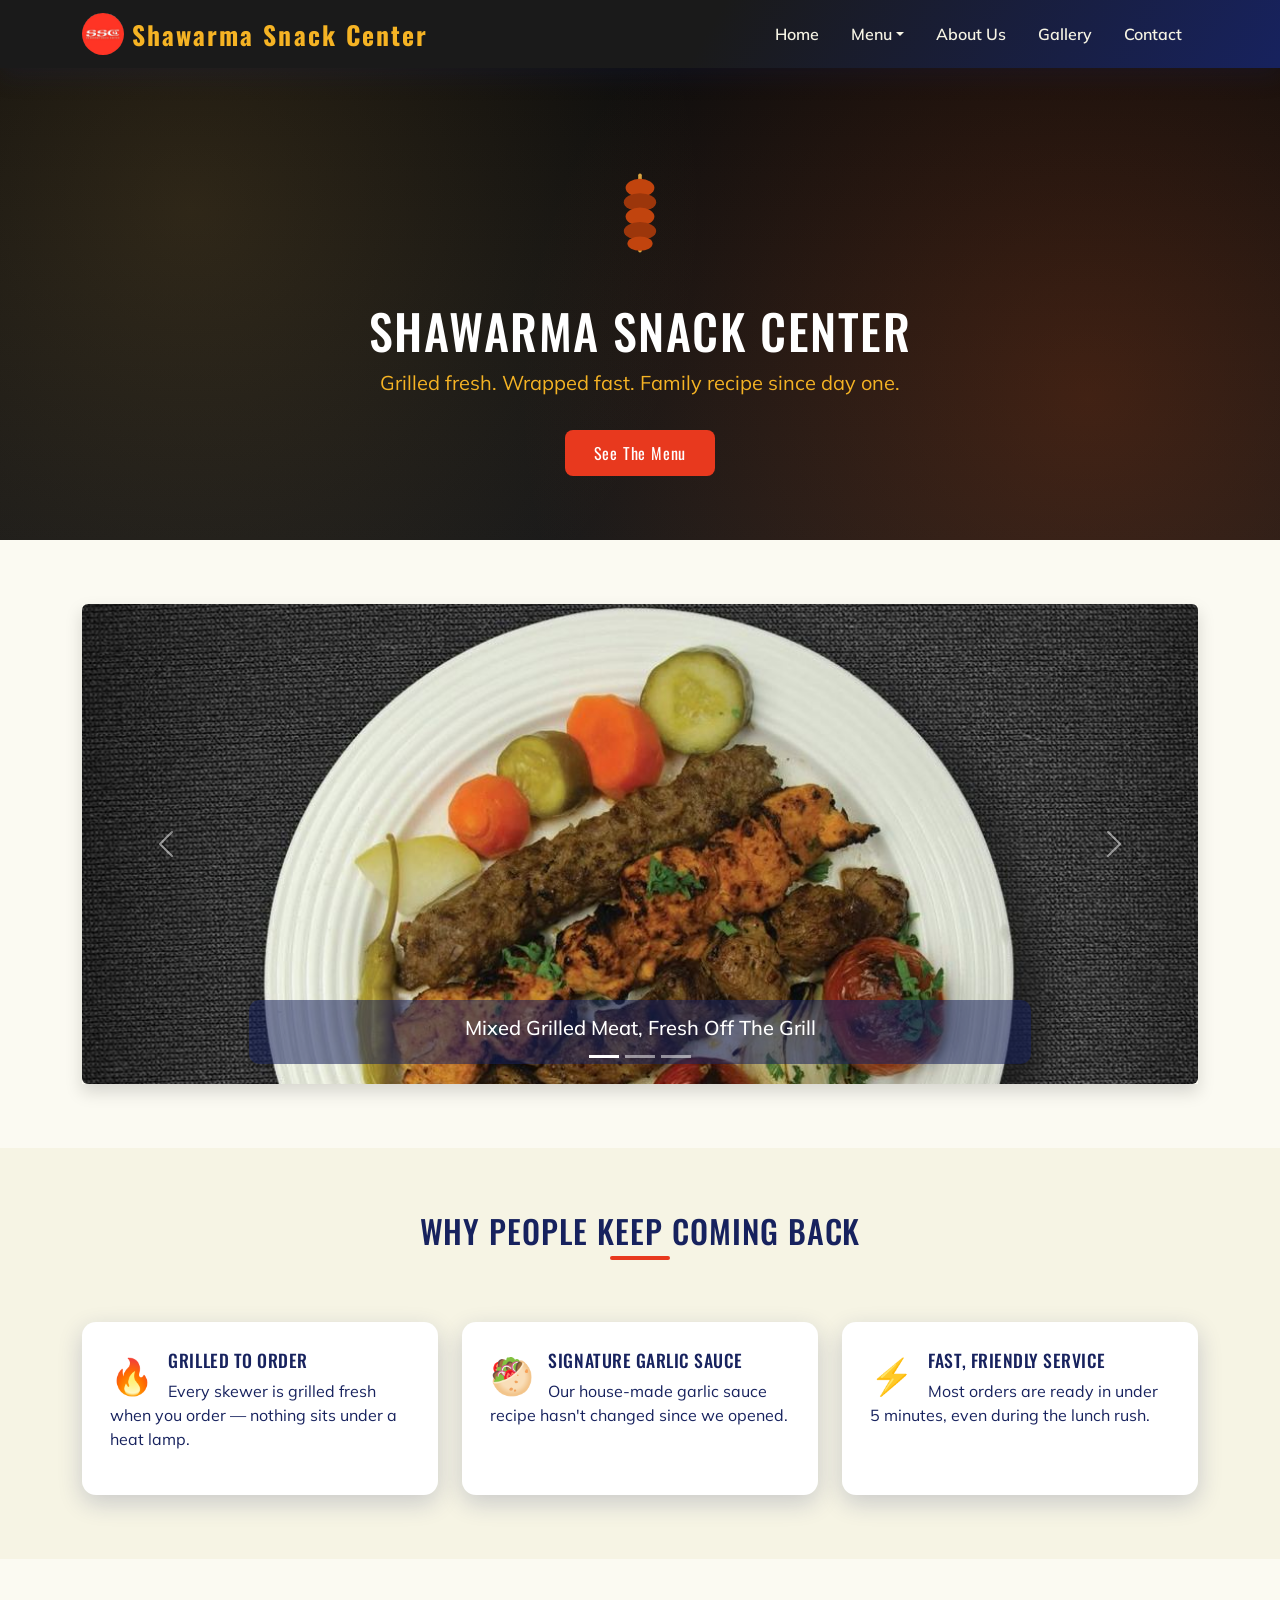
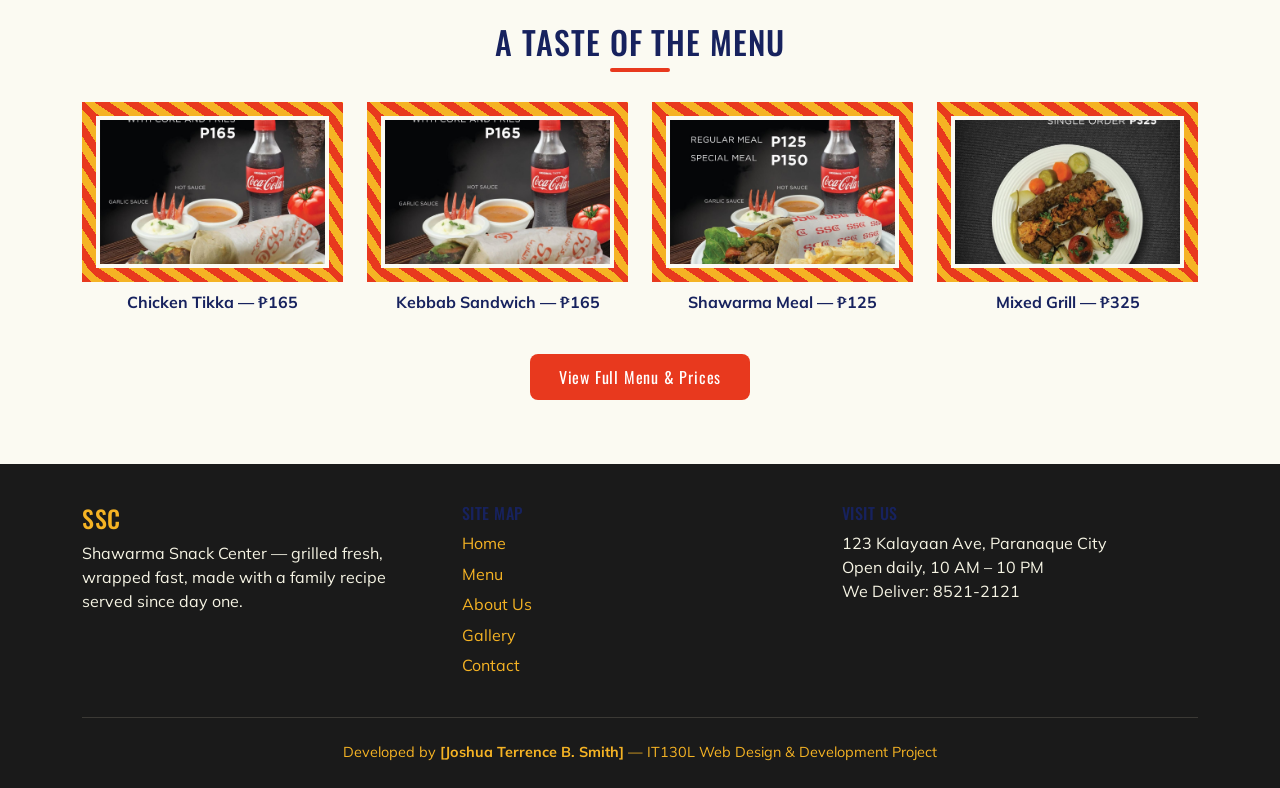
<file: index.html>
<!DOCTYPE html>
<html lang="en">
<head>
<meta charset="UTF-8">
<meta name="viewport" content="width=device-width, initial-scale=1.0">
<title>Home | Shawarma Snack Center</title>
<link rel="preconnect" href="https://fonts.googleapis.com">
<link href="https://fonts.googleapis.com/css2?family=Oswald:wght@500;700&family=Mulish:wght@400;600;800&family=Caveat:wght@600;700&display=swap" rel="stylesheet">
<link rel="stylesheet" href="https://cdn.jsdelivr.net/npm/bootstrap@5.3.3/dist/css/bootstrap.min.css">
<link rel="stylesheet" href="css/style.css">
</head>
<body>

<nav class="navbar navbar-expand-lg ssc-navbar sticky-top">
  <div class="container">
    <a class="navbar-brand d-flex align-items-center gap-2" href="index.html"><img src="images/logo-circle.png" alt="SSC logo" height="42" style="border-radius:50%;">Shawarma Snack Center</a>
    <button class="navbar-toggler" type="button" data-bs-toggle="collapse" data-bs-target="#sscNav">
      <span class="navbar-toggler-icon"></span>
    </button>
    <div class="collapse navbar-collapse" id="sscNav">
      <ul class="navbar-nav ms-auto">
        <li class="nav-item"><a class="nav-link active" href="index.html">Home</a></li>
        <li class="nav-item dropdown">
          <a class="nav-link dropdown-toggle " href="menu.html" id="menuDrop" role="button" data-bs-toggle="dropdown">Menu</a>
          <ul class="dropdown-menu dropdown-menu-end" aria-labelledby="menuDrop">
            <li><a class="dropdown-item" href="menu.html#rice-meals">Rice Meals</a></li>
            <li><a class="dropdown-item" href="menu.html#wraps">Wraps</a></li>
            <li><a class="dropdown-item" href="menu.html#sides">Sides &amp; Drinks</a></li>
          </ul>
        </li>
        <li class="nav-item"><a class="nav-link " href="about.html">About Us</a></li>
        <li class="nav-item"><a class="nav-link " href="gallery.html">Gallery</a></li>
        <li class="nav-item"><a class="nav-link " href="contact.html">Contact</a></li>
      </ul>
    </div>
  </div>
</nav>

<header class="hero">
  <div class="skewer-wrap">
    <img src="images/skewer-icon.svg" class="skewer" alt="Rotating shawarma skewer" width="90" height="90">
  </div>
  <h1>Shawarma Snack Center</h1>
  <p class="tagline">Grilled fresh. Wrapped fast. Family recipe since day one.</p>
  <a href="menu.html" class="btn btn-ssc">See The Menu</a>
</header>

<section id="carousel-section">
  <div class="container">
    <div id="sscCarousel" class="carousel slide shadow" data-bs-ride="carousel">
      <div class="carousel-indicators">
        <button type="button" data-bs-target="#sscCarousel" data-bs-slide-to="0" class="active"></button>
        <button type="button" data-bs-target="#sscCarousel" data-bs-slide-to="1"></button>
        <button type="button" data-bs-target="#sscCarousel" data-bs-slide-to="2"></button>
      </div>
      <div class="carousel-inner rounded">
        <div class="carousel-item active">
          <img src="images/menu-mixed-grill.jpg" class="d-block w-100" alt="Mixed grilled meat with bread" style="max-height:480px; object-fit:cover;">
          <div class="carousel-caption"><h5>Mixed Grilled Meat, Fresh Off The Grill</h5></div>
        </div>
        <div class="carousel-item">
          <img src="images/menu-shawarma-meal.jpg" class="d-block w-100" alt="Shawarma meal" style="max-height:480px; object-fit:cover;">
          <div class="carousel-caption"><h5>Handmade Pita Wraps, Every Order</h5></div>
        </div>
        <div class="carousel-item">
          <img src="images/we-deliver-banner.jpg" class="d-block w-100" alt="SSC spread of dishes" style="max-height:480px; object-fit:cover;">
          <div class="carousel-caption"><h5>Family Recipe Since Day One</h5></div>
        </div>
      </div>
      <button class="carousel-control-prev" type="button" data-bs-target="#sscCarousel" data-bs-slide="prev">
        <span class="carousel-control-prev-icon"></span>
      </button>
      <button class="carousel-control-next" type="button" data-bs-target="#sscCarousel" data-bs-slide="next">
        <span class="carousel-control-next-icon"></span>
      </button>
    </div>
  </div>
</section>

<section class="section-alt text-center">
  <div class="container">
    <h2 class="section-title">Why People Keep Coming Back</h2>
    <div class="row g-4 mt-2">
      <div class="col-md-4">
        <div class="card-ssc text-start">
          <span class="icon-float">🔥</span>
          <h3 style="font-size:1.1rem;">Grilled To Order</h3>
          <p>Every skewer is grilled fresh when you order &mdash; nothing sits under a heat lamp.</p>
        </div>
      </div>
      <div class="col-md-4">
        <div class="card-ssc text-start">
          <span class="icon-float">🥙</span>
          <h3 style="font-size:1.1rem;">Signature Garlic Sauce</h3>
          <p>Our house-made garlic sauce recipe hasn't changed since we opened.</p>
        </div>
      </div>
      <div class="col-md-4">
        <div class="card-ssc text-start">
          <span class="icon-float">⚡</span>
          <h3 style="font-size:1.1rem;">Fast, Friendly Service</h3>
          <p>Most orders are ready in under 5 minutes, even during the lunch rush.</p>
        </div>
      </div>
    </div>
  </div>
</section>

<section class="text-center">
  <div class="container">
    <h2 class="section-title">A Taste Of The Menu</h2>
    <div class="row g-4">
      <div class="col-md-3 col-6">
        <img src="images/menu-chicken-tikka.jpg" class="img-fluid border-image-frame" alt="Chicken tikka sandwich meal" style="height:180px; object-fit:cover; width:100%;">
        <p class="mt-2 fw-bold">Chicken Tikka &mdash; ₱165</p>
      </div>
      <div class="col-md-3 col-6">
        <img src="images/menu-kebbab.jpg" class="img-fluid border-image-frame" alt="Kebbab sandwich meal" style="height:180px; object-fit:cover; width:100%;">
        <p class="mt-2 fw-bold">Kebbab Sandwich &mdash; ₱165</p>
      </div>
      <div class="col-md-3 col-6">
        <img src="images/menu-shawarma-meal.jpg" class="img-fluid border-image-frame" alt="Shawarma meal" style="height:180px; object-fit:cover; width:100%;">
        <p class="mt-2 fw-bold">Shawarma Meal &mdash; ₱125</p>
      </div>
      <div class="col-md-3 col-6">
        <img src="images/menu-mixed-grill.jpg" class="img-fluid border-image-frame" alt="Mixed grilled meat" style="height:180px; object-fit:cover; width:100%;">
        <p class="mt-2 fw-bold">Mixed Grill &mdash; ₱325</p>
      </div>
    </div>
    <a href="menu.html" class="btn btn-ssc mt-4">View Full Menu &amp; Prices</a>
  </div>
</section>

<footer>
  <div class="container">
    <div class="row gy-4">
      <div class="col-md-4">
        <h4 style="color:#F5B324;">SSC</h4>
        <p>Shawarma Snack Center &mdash; grilled fresh, wrapped fast, made with a family recipe served since day one.</p>
      </div>
      <div class="col-md-4">
        <h4 style="font-size:1rem;">Site Map</h4>
        <ul class="sitemap-list">
          <li><a href="index.html">Home</a></li>
          <li><a href="menu.html">Menu</a></li>
          <li><a href="about.html">About Us</a></li>
          <li><a href="gallery.html">Gallery</a></li>
          <li><a href="contact.html">Contact</a></li>
        </ul>
      </div>
      <div class="col-md-4">
        <h4 style="font-size:1rem;">Visit Us</h4>
        <p>123 Kalayaan Ave, Paranaque City<br>Open daily, 10 AM &ndash; 10 PM<br>We Deliver: 8521-2121</p>
      </div>
    </div>
    <div class="developer-credit">
      Developed by <strong>[Joshua Terrence B. Smith]</strong> &mdash; IT130L Web Design &amp; Development Project
    </div>
  </div>
</footer>
<script src="https://cdn.jsdelivr.net/npm/bootstrap@5.3.3/dist/js/bootstrap.bundle.min.js"></script>
<script src="js/script.js"></script>
</body>
</html>
</file>
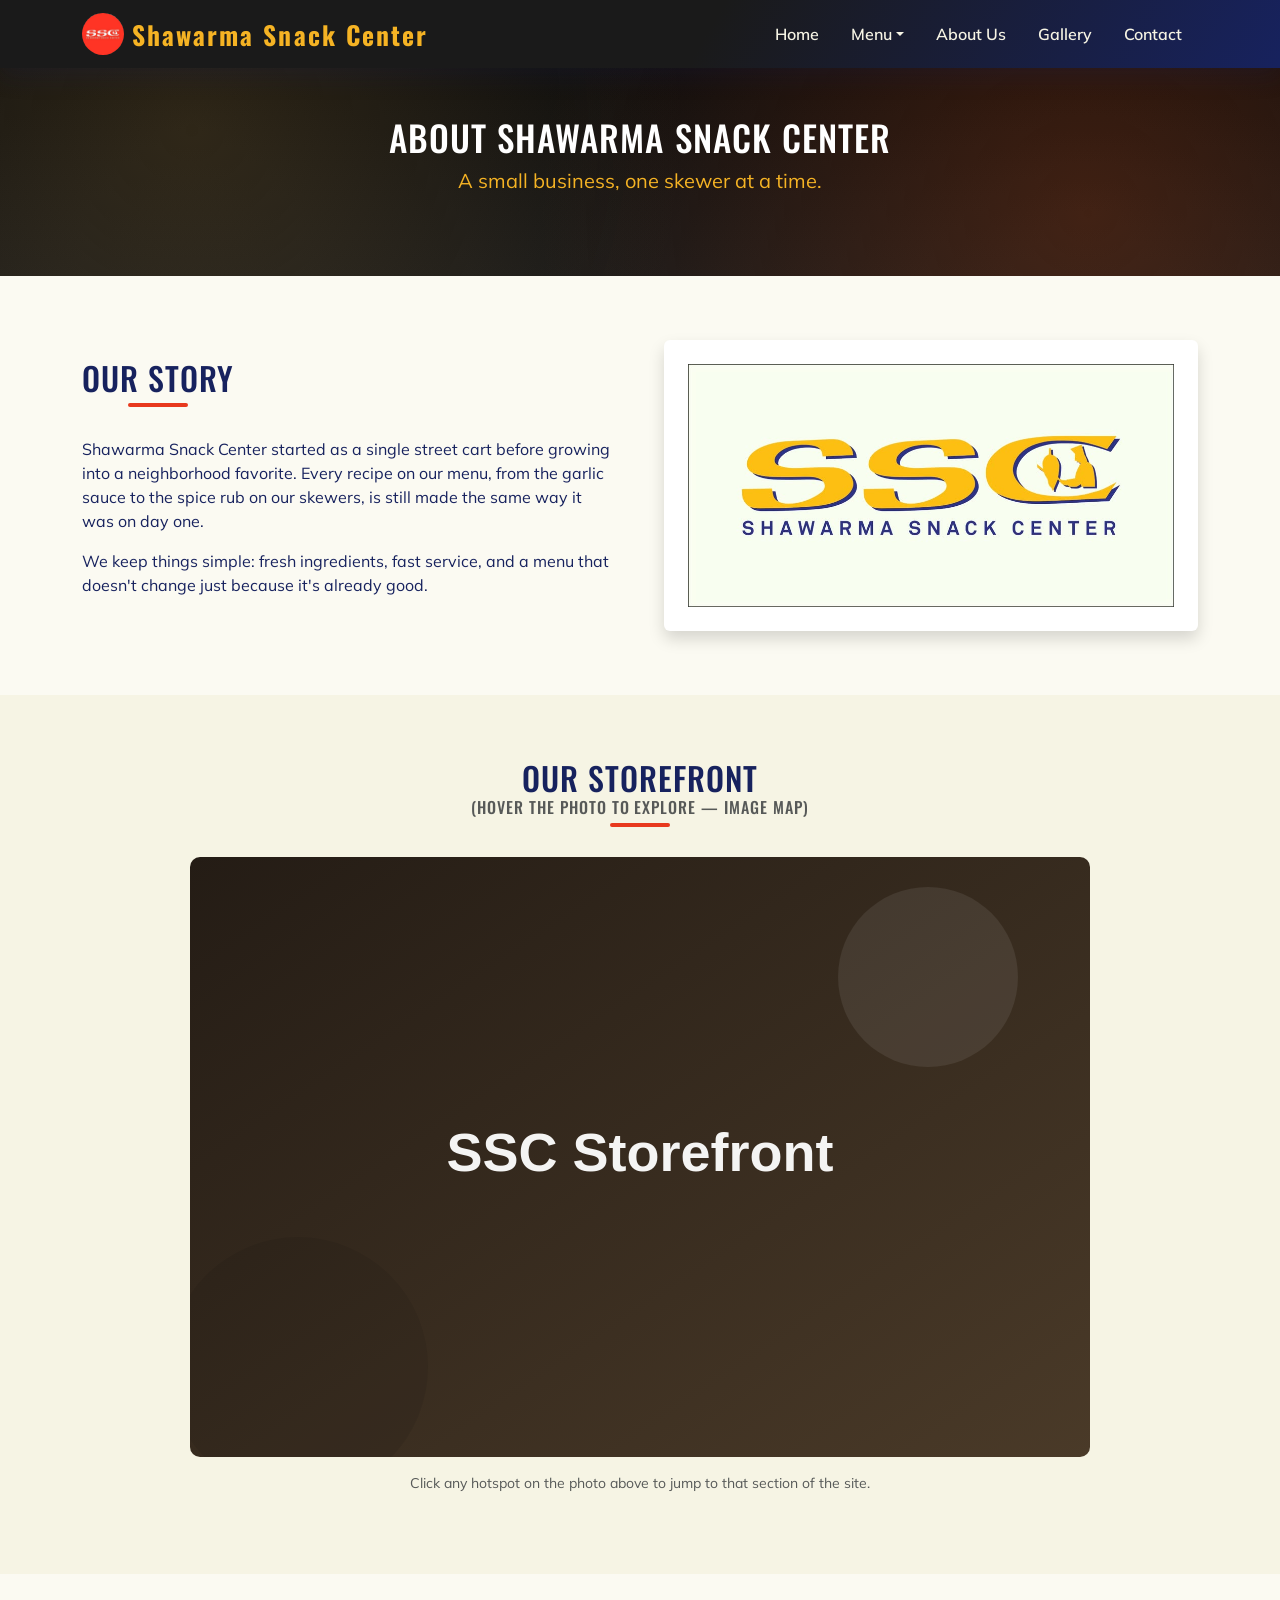
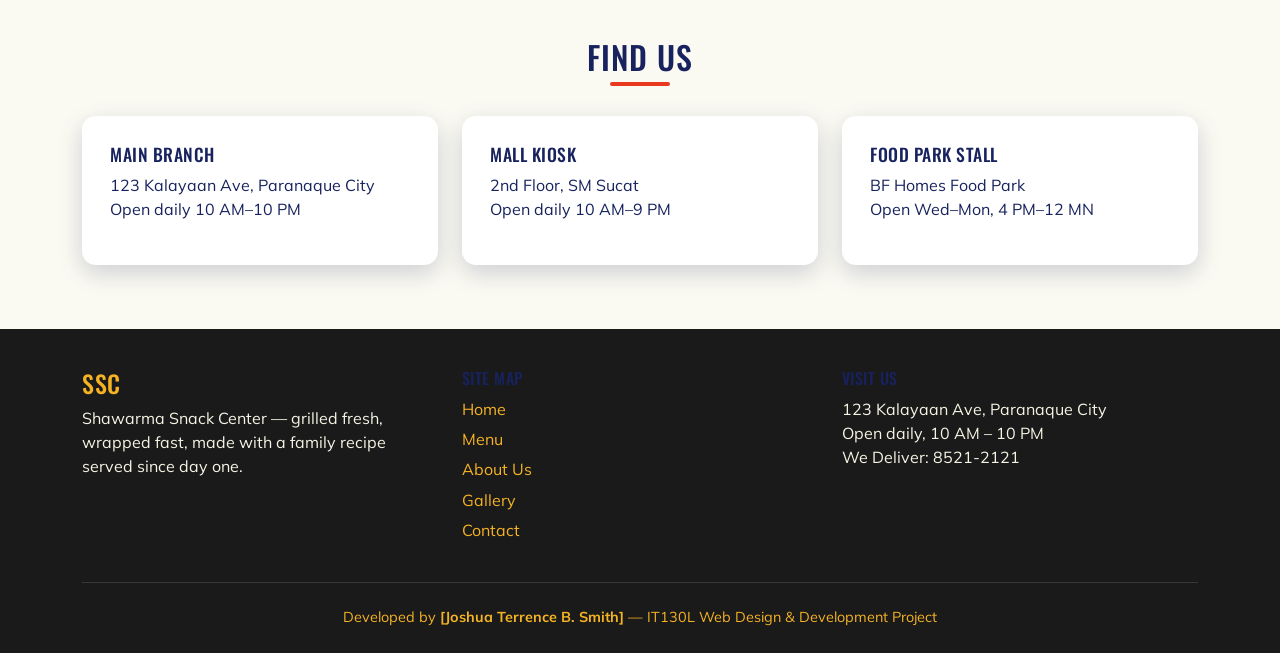
<file: about.html>
<!DOCTYPE html>
<html lang="en">
<head>
<meta charset="UTF-8">
<meta name="viewport" content="width=device-width, initial-scale=1.0">
<title>About Us | Shawarma Snack Center</title>
<link rel="preconnect" href="https://fonts.googleapis.com">
<link href="https://fonts.googleapis.com/css2?family=Oswald:wght@500;700&family=Mulish:wght@400;600;800&family=Caveat:wght@600;700&display=swap" rel="stylesheet">
<link rel="stylesheet" href="https://cdn.jsdelivr.net/npm/bootstrap@5.3.3/dist/css/bootstrap.min.css">
<link rel="stylesheet" href="css/style.css">
</head>
<body>

<nav class="navbar navbar-expand-lg ssc-navbar sticky-top">
  <div class="container">
    <a class="navbar-brand d-flex align-items-center gap-2" href="index.html"><img src="images/logo-circle.png" alt="SSC logo" height="42" style="border-radius:50%;">Shawarma Snack Center</a>
    <button class="navbar-toggler" type="button" data-bs-toggle="collapse" data-bs-target="#sscNav">
      <span class="navbar-toggler-icon"></span>
    </button>
    <div class="collapse navbar-collapse" id="sscNav">
      <ul class="navbar-nav ms-auto">
        <li class="nav-item"><a class="nav-link " href="index.html">Home</a></li>
        <li class="nav-item dropdown">
          <a class="nav-link dropdown-toggle " href="menu.html" id="menuDrop" role="button" data-bs-toggle="dropdown">Menu</a>
          <ul class="dropdown-menu dropdown-menu-end" aria-labelledby="menuDrop">
            <li><a class="dropdown-item" href="menu.html#rice-meals">Rice Meals</a></li>
            <li><a class="dropdown-item" href="menu.html#wraps">Wraps</a></li>
            <li><a class="dropdown-item" href="menu.html#sides">Sides &amp; Drinks</a></li>
          </ul>
        </li>
        <li class="nav-item"><a class="nav-link active" href="about.html">About Us</a></li>
        <li class="nav-item"><a class="nav-link " href="gallery.html">Gallery</a></li>
        <li class="nav-item"><a class="nav-link " href="contact.html">Contact</a></li>
      </ul>
    </div>
  </div>
</nav>

<header class="hero" style="padding:3rem 1rem;">
  <h1 style="font-size:2.2rem;">About Shawarma Snack Center</h1>
  <p class="tagline">A small business, one skewer at a time.</p>
</header>

<section>
  <div class="container">
    <div class="row align-items-center g-5">
      <div class="col-md-6">
        <h2 class="section-title">Our Story</h2>
        <p>Shawarma Snack Center started as a single street cart before growing into a
        neighborhood favorite. Every recipe on our menu, from the garlic sauce to the spice
        rub on our skewers, is still made the same way it was on day one.</p>
        <p>We keep things simple: fresh ingredients, fast service, and a menu that doesn't
        change just because it's already good.</p>
      </div>
      <div class="col-md-6">
        <img src="images/logo-full.png" class="img-fluid rounded shadow p-4 bg-white" alt="Shawarma Snack Center logo">
      </div>
    </div>
  </div>
</section>

<section class="section-alt">
  <div class="container text-center">
    <h2 class="section-title">Our Storefront <small class="d-block fs-6 text-muted">(hover the photo to explore &mdash; image map)</small></h2>
    <div class="imagemap-wrap">
      <img src="images/storefront.svg" alt="SSC storefront with clickable hotspots" usemap="#storefrontMap">
      <span class="hotspot-hint" id="hotspotHint" style="display:none;"></span>
    </div>
    <map name="storefrontMap">
      <area shape="rect" coords="20,20,300,280" href="menu.html" data-label="Order Counter &rarr; View Menu" alt="Order counter">
      <area shape="rect" coords="320,20,600,280" href="gallery.html" data-label="Open Kitchen &rarr; See Gallery" alt="Open kitchen">
      <area shape="rect" coords="620,20,880,280" href="contact.html" data-label="Seating Area &rarr; Contact Us" alt="Seating area">
      <area shape="circle" coords="450,450,120" href="about.html#story" data-label="Signage &rarr; Our Story" alt="SSC signage">
    </map>
    <p class="text-muted small mt-3">Click any hotspot on the photo above to jump to that section of the site.</p>
  </div>
</section>

<section>
  <div class="container">
    <h2 class="section-title text-center d-block">Find Us</h2>
    <div class="row g-4">
      <div class="col-md-4">
        <div class="card-ssc">
          <h3 style="font-size:1.1rem;">Main Branch</h3>
          <p>123 Kalayaan Ave, Paranaque City<br>Open daily 10 AM&ndash;10 PM</p>
        </div>
      </div>
      <div class="col-md-4">
        <div class="card-ssc">
          <h3 style="font-size:1.1rem;">Mall Kiosk</h3>
          <p>2nd Floor, SM Sucat<br>Open daily 10 AM&ndash;9 PM</p>
        </div>
      </div>
      <div class="col-md-4">
        <div class="card-ssc">
          <h3 style="font-size:1.1rem;">Food Park Stall</h3>
          <p>BF Homes Food Park<br>Open Wed&ndash;Mon, 4 PM&ndash;12 MN</p>
        </div>
      </div>
    </div>
  </div>
</section>

<footer>
  <div class="container">
    <div class="row gy-4">
      <div class="col-md-4">
        <h4 style="color:#F5B324;">SSC</h4>
        <p>Shawarma Snack Center &mdash; grilled fresh, wrapped fast, made with a family recipe served since day one.</p>
      </div>
      <div class="col-md-4">
        <h4 style="font-size:1rem;">Site Map</h4>
        <ul class="sitemap-list">
          <li><a href="index.html">Home</a></li>
          <li><a href="menu.html">Menu</a></li>
          <li><a href="about.html">About Us</a></li>
          <li><a href="gallery.html">Gallery</a></li>
          <li><a href="contact.html">Contact</a></li>
        </ul>
      </div>
      <div class="col-md-4">
        <h4 style="font-size:1rem;">Visit Us</h4>
        <p>123 Kalayaan Ave, Paranaque City<br>Open daily, 10 AM &ndash; 10 PM<br>We Deliver: 8521-2121</p>
      </div>
    </div>
    <div class="developer-credit">
      Developed by <strong>[Joshua Terrence B. Smith]</strong> &mdash; IT130L Web Design &amp; Development Project
    </div>
  </div>
</footer>
<script src="https://cdn.jsdelivr.net/npm/bootstrap@5.3.3/dist/js/bootstrap.bundle.min.js"></script>
<script src="js/script.js"></script>
</body>
</html>
</file>
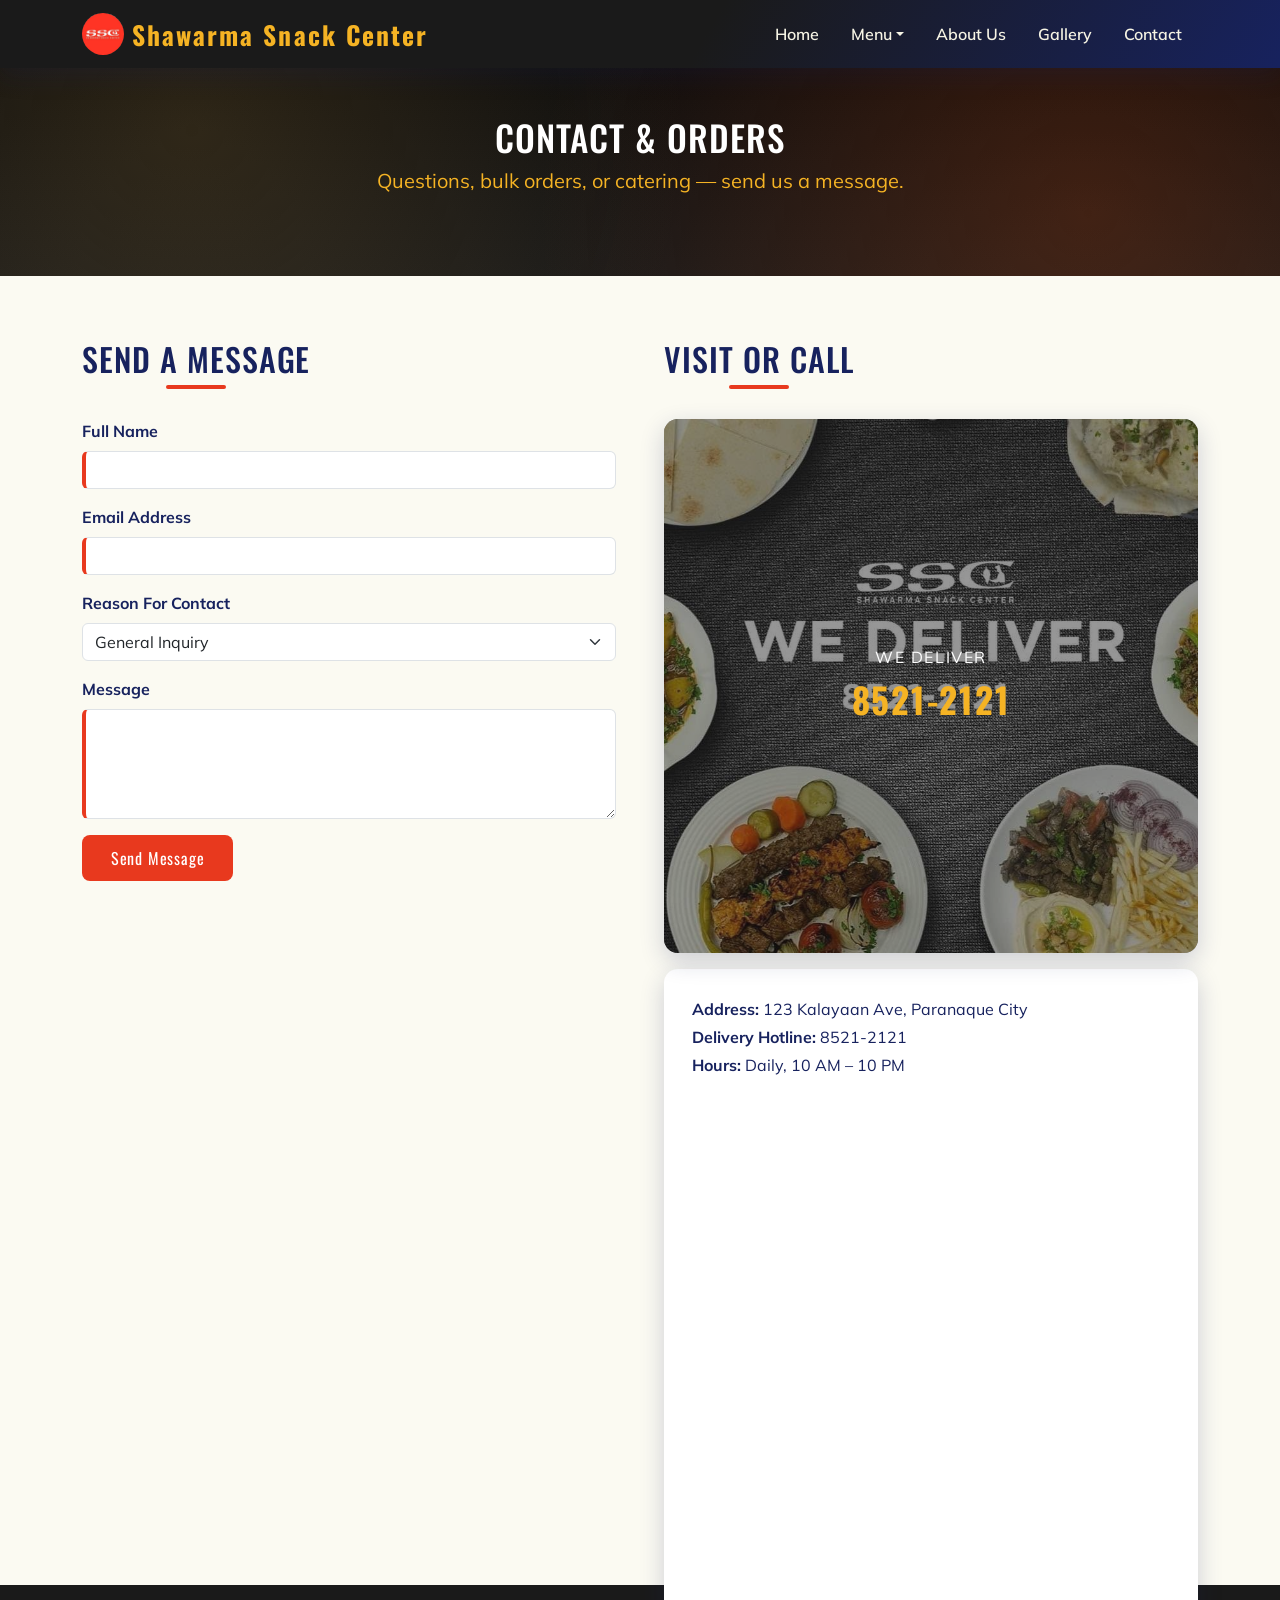
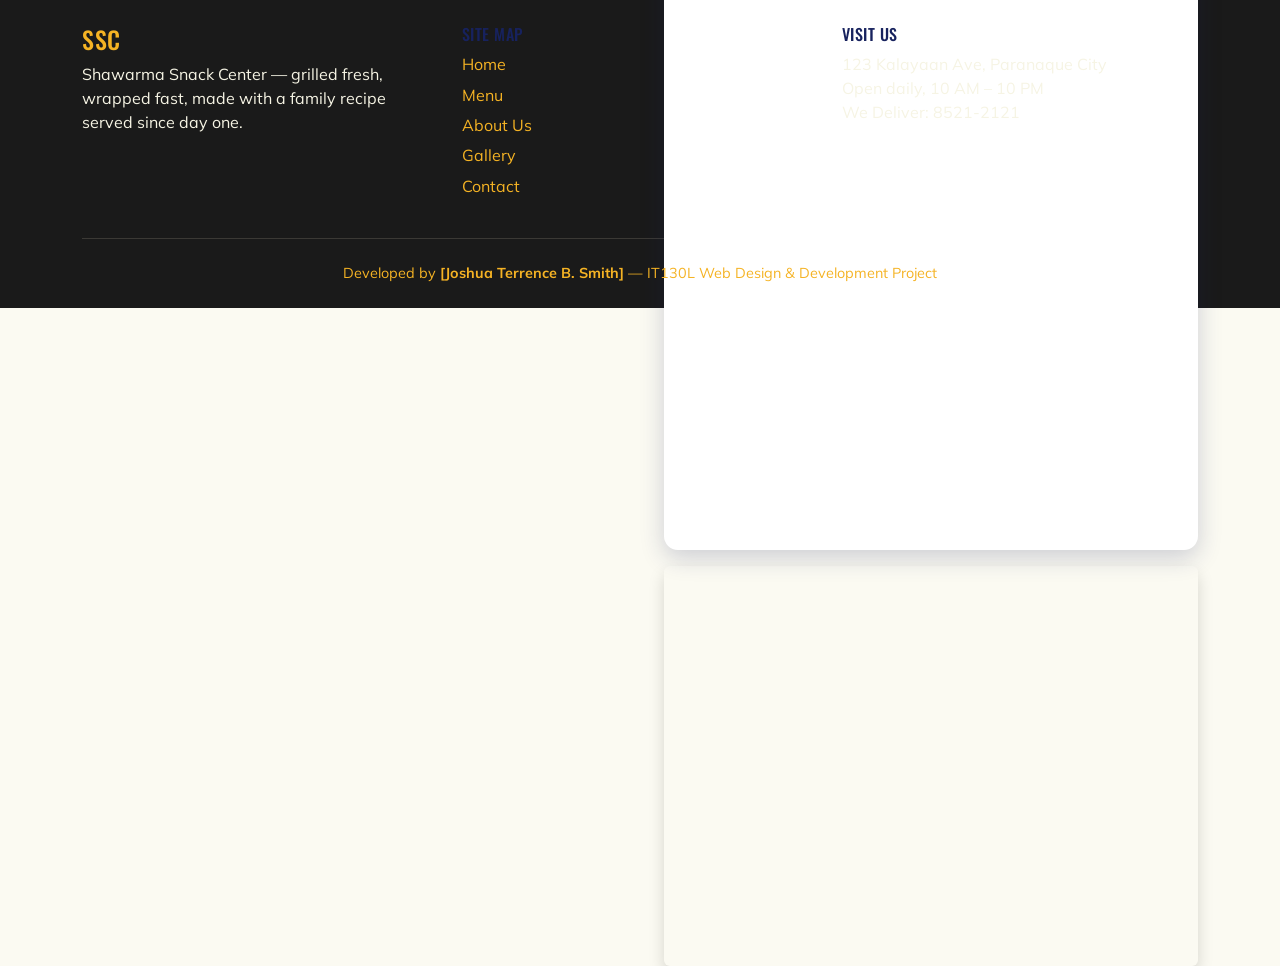
<file: contact.html>
<!DOCTYPE html>
<html lang="en">
<head>
<meta charset="UTF-8">
<meta name="viewport" content="width=device-width, initial-scale=1.0">
<title>Contact | Shawarma Snack Center</title>
<link rel="preconnect" href="https://fonts.googleapis.com">
<link href="https://fonts.googleapis.com/css2?family=Oswald:wght@500;700&family=Mulish:wght@400;600;800&family=Caveat:wght@600;700&display=swap" rel="stylesheet">
<link rel="stylesheet" href="https://cdn.jsdelivr.net/npm/bootstrap@5.3.3/dist/css/bootstrap.min.css">
<link rel="stylesheet" href="css/style.css">
</head>
<body>

<nav class="navbar navbar-expand-lg ssc-navbar sticky-top">
  <div class="container">
    <a class="navbar-brand d-flex align-items-center gap-2" href="index.html"><img src="images/logo-circle.png" alt="SSC logo" height="42" style="border-radius:50%;">Shawarma Snack Center</a>
    <button class="navbar-toggler" type="button" data-bs-toggle="collapse" data-bs-target="#sscNav">
      <span class="navbar-toggler-icon"></span>
    </button>
    <div class="collapse navbar-collapse" id="sscNav">
      <ul class="navbar-nav ms-auto">
        <li class="nav-item"><a class="nav-link " href="index.html">Home</a></li>
        <li class="nav-item dropdown">
          <a class="nav-link dropdown-toggle " href="menu.html" id="menuDrop" role="button" data-bs-toggle="dropdown">Menu</a>
          <ul class="dropdown-menu dropdown-menu-end" aria-labelledby="menuDrop">
            <li><a class="dropdown-item" href="menu.html#rice-meals">Rice Meals</a></li>
            <li><a class="dropdown-item" href="menu.html#wraps">Wraps</a></li>
            <li><a class="dropdown-item" href="menu.html#sides">Sides &amp; Drinks</a></li>
          </ul>
        </li>
        <li class="nav-item"><a class="nav-link " href="about.html">About Us</a></li>
        <li class="nav-item"><a class="nav-link " href="gallery.html">Gallery</a></li>
        <li class="nav-item"><a class="nav-link active" href="contact.html">Contact</a></li>
      </ul>
    </div>
  </div>
</nav>

<header class="hero" style="padding:3rem 1rem;">
  <h1 style="font-size:2.2rem;">Contact &amp; Orders</h1>
  <p class="tagline">Questions, bulk orders, or catering &mdash; send us a message.</p>
</header>

<section>
  <div class="container">
    <div class="row g-5">
      <div class="col-md-6">
        <h2 class="section-title">Send A Message</h2>
        <div class="alert alert-success d-none" id="formAlert">Thanks! Your message has been noted. (Demo form &mdash; no data is actually sent.)</div>
        <form class="form-ssc" id="contactForm">
          <div class="mb-3">
            <label for="name" class="form-label">Full Name</label>
            <input type="text" class="form-control" id="name" required>
          </div>
          <div class="mb-3">
            <label for="email" class="form-label">Email Address</label>
            <input type="email" class="form-control" id="email" required>
          </div>
          <div class="mb-3">
            <label for="reason" class="form-label">Reason For Contact</label>
            <select class="form-select" id="reason">
              <option>General Inquiry</option>
              <option>Bulk / Catering Order</option>
              <option>Feedback</option>
              <option>Franchise Interest</option>
            </select>
          </div>
          <div class="mb-3">
            <label for="message" class="form-label">Message</label>
            <textarea class="form-control" id="message" rows="4" required></textarea>
          </div>
          <button type="submit" class="btn btn-ssc">Send Message</button>
        </form>
      </div>
      <div class="col-md-6">
        <h2 class="section-title">Visit Or Call</h2>
        <div class="deliver-banner mb-3">
          <img src="images/we-deliver-banner.jpg" alt="SSC We Deliver">
          <div class="deliver-overlay">
            <p class="mb-1" style="letter-spacing:0.1em; text-transform:uppercase;">We Deliver</p>
            <span class="deliver-phone">8521-2121</span>
          </div>
        </div>
        <div class="card-ssc mb-3">
          <p class="mb-1"><strong>Address:</strong> 123 Kalayaan Ave, Paranaque City</p>
          <p class="mb-1"><strong>Delivery Hotline:</strong> 8521-2121</p>
          <p class="mb-0"><strong>Hours:</strong> Daily, 10 AM &ndash; 10 PM</p>
        </div>
        <div class="ratio ratio-4x3 rounded shadow overflow-hidden">
          <iframe
            src="https://www.google.com/maps?q=Paranaque%20City&output=embed"
            style="border:0;" allowfullscreen loading="lazy">
          </iframe>
        </div>
      </div>
    </div>
  </div>
</section>

<footer>
  <div class="container">
    <div class="row gy-4">
      <div class="col-md-4">
        <h4 style="color:#F5B324;">SSC</h4>
        <p>Shawarma Snack Center &mdash; grilled fresh, wrapped fast, made with a family recipe served since day one.</p>
      </div>
      <div class="col-md-4">
        <h4 style="font-size:1rem;">Site Map</h4>
        <ul class="sitemap-list">
          <li><a href="index.html">Home</a></li>
          <li><a href="menu.html">Menu</a></li>
          <li><a href="about.html">About Us</a></li>
          <li><a href="gallery.html">Gallery</a></li>
          <li><a href="contact.html">Contact</a></li>
        </ul>
      </div>
      <div class="col-md-4">
        <h4 style="font-size:1rem;">Visit Us</h4>
        <p>123 Kalayaan Ave, Paranaque City<br>Open daily, 10 AM &ndash; 10 PM<br>We Deliver: 8521-2121</p>
      </div>
    </div>
    <div class="developer-credit">
      Developed by <strong>[Joshua Terrence B. Smith]</strong> &mdash; IT130L Web Design &amp; Development Project
    </div>
  </div>
</footer>
<script src="https://cdn.jsdelivr.net/npm/bootstrap@5.3.3/dist/js/bootstrap.bundle.min.js"></script>
<script src="js/script.js"></script>
</body>
</html>
</file>
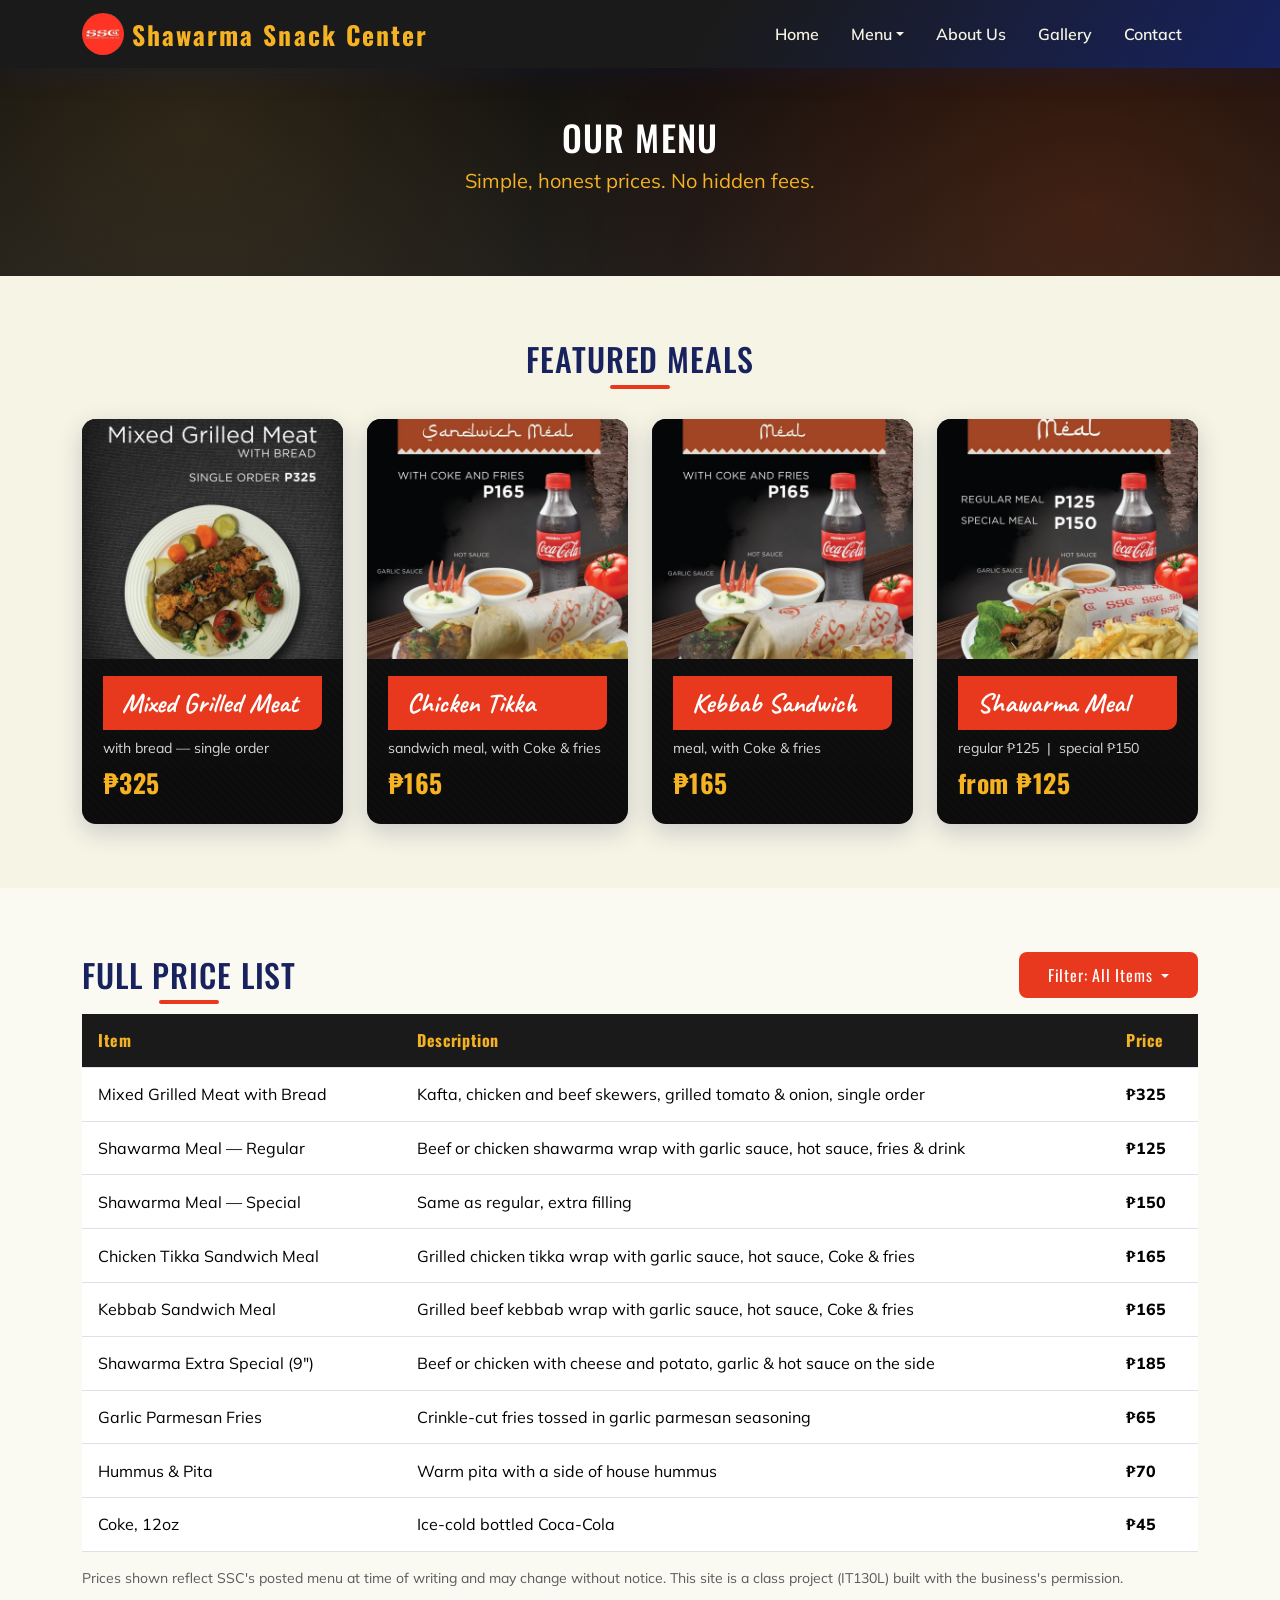
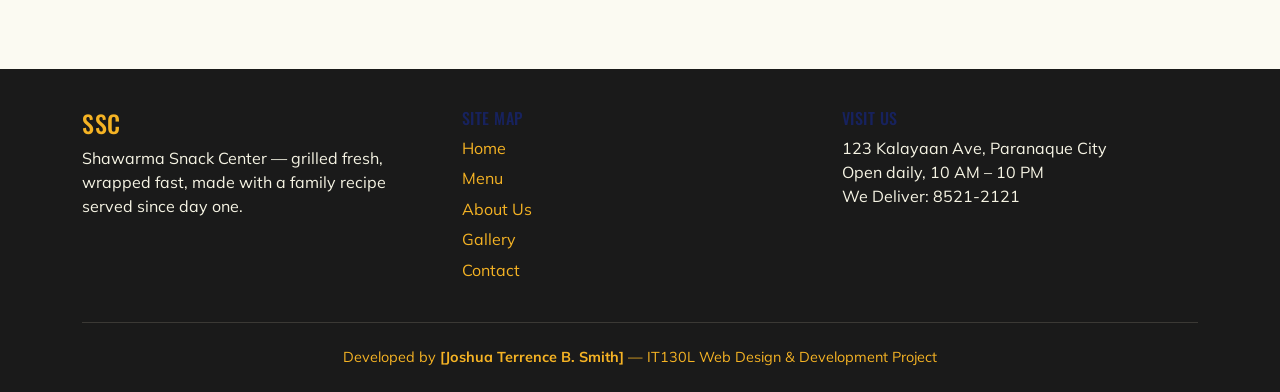
<file: menu.html>
<!DOCTYPE html>
<html lang="en">
<head>
<meta charset="UTF-8">
<meta name="viewport" content="width=device-width, initial-scale=1.0">
<title>Menu | Shawarma Snack Center</title>
<link rel="preconnect" href="https://fonts.googleapis.com">
<link href="https://fonts.googleapis.com/css2?family=Oswald:wght@500;700&family=Mulish:wght@400;600;800&family=Caveat:wght@600;700&display=swap" rel="stylesheet">
<link rel="stylesheet" href="https://cdn.jsdelivr.net/npm/bootstrap@5.3.3/dist/css/bootstrap.min.css">
<link rel="stylesheet" href="css/style.css">
</head>
<body>

<nav class="navbar navbar-expand-lg ssc-navbar sticky-top">
  <div class="container">
    <a class="navbar-brand d-flex align-items-center gap-2" href="index.html"><img src="images/logo-circle.png" alt="SSC logo" height="42" style="border-radius:50%;">Shawarma Snack Center</a>
    <button class="navbar-toggler" type="button" data-bs-toggle="collapse" data-bs-target="#sscNav">
      <span class="navbar-toggler-icon"></span>
    </button>
    <div class="collapse navbar-collapse" id="sscNav">
      <ul class="navbar-nav ms-auto">
        <li class="nav-item"><a class="nav-link " href="index.html">Home</a></li>
        <li class="nav-item dropdown">
          <a class="nav-link dropdown-toggle active" href="menu.html" id="menuDrop" role="button" data-bs-toggle="dropdown">Menu</a>
          <ul class="dropdown-menu dropdown-menu-end" aria-labelledby="menuDrop">
            <li><a class="dropdown-item" href="menu.html#rice-meals">Rice Meals</a></li>
            <li><a class="dropdown-item" href="menu.html#wraps">Wraps</a></li>
            <li><a class="dropdown-item" href="menu.html#sides">Sides &amp; Drinks</a></li>
          </ul>
        </li>
        <li class="nav-item"><a class="nav-link " href="about.html">About Us</a></li>
        <li class="nav-item"><a class="nav-link " href="gallery.html">Gallery</a></li>
        <li class="nav-item"><a class="nav-link " href="contact.html">Contact</a></li>
      </ul>
    </div>
  </div>
</nav>

<header class="hero" style="padding:3rem 1rem;">
  <h1 style="font-size:2.2rem;">Our Menu</h1>
  <p class="tagline">Simple, honest prices. No hidden fees.</p>
</header>

<section class="section-alt">
  <div class="container">
    <h2 class="section-title text-center d-block">Featured Meals</h2>
    <div class="row g-4">
      <div class="col-md-6 col-lg-3">
        <div class="promo-card">
          <img src="images/menu-mixed-grill.jpg" alt="Mixed Grilled Meat with Bread">
          <div class="promo-body">
            <span class="promo-ribbon">Mixed Grilled Meat</span>
            <p class="promo-note mt-2 mb-1">with bread &mdash; single order</p>
            <span class="promo-price">₱325</span>
          </div>
        </div>
      </div>
      <div class="col-md-6 col-lg-3">
        <div class="promo-card">
          <img src="images/menu-chicken-tikka.jpg" alt="Chicken Tikka Sandwich Meal">
          <div class="promo-body">
            <span class="promo-ribbon">Chicken Tikka</span>
            <p class="promo-note mt-2 mb-1">sandwich meal, with Coke &amp; fries</p>
            <span class="promo-price">₱165</span>
          </div>
        </div>
      </div>
      <div class="col-md-6 col-lg-3">
        <div class="promo-card">
          <img src="images/menu-kebbab.jpg" alt="Kebbab Sandwich Meal">
          <div class="promo-body">
            <span class="promo-ribbon">Kebbab Sandwich</span>
            <p class="promo-note mt-2 mb-1">meal, with Coke &amp; fries</p>
            <span class="promo-price">₱165</span>
          </div>
        </div>
      </div>
      <div class="col-md-6 col-lg-3">
        <div class="promo-card">
          <img src="images/menu-shawarma-meal.jpg" alt="Shawarma Meal">
          <div class="promo-body">
            <span class="promo-ribbon">Shawarma Meal</span>
            <p class="promo-note mt-2 mb-1">regular ₱125 &nbsp;|&nbsp; special ₱150</p>
            <span class="promo-price">from ₱125</span>
          </div>
        </div>
      </div>
    </div>
  </div>
</section>

<section>
  <div class="container">
    <div class="d-flex justify-content-between align-items-center mb-3 flex-wrap gap-2">
      <h2 class="section-title mb-0">Full Price List</h2>
      <div class="dropdown">
        <button class="btn btn-ssc dropdown-toggle" type="button" data-bs-toggle="dropdown">
          Filter: <span id="menuFilterLabel">All Items</span>
        </button>
        <ul class="dropdown-menu">
          <li><a class="dropdown-item" href="#" data-filter="all">All Items</a></li>
          <li><a class="dropdown-item" href="#" data-filter="rice">Rice Meals</a></li>
          <li><a class="dropdown-item" href="#" data-filter="wraps">Wraps</a></li>
          <li><a class="dropdown-item" href="#" data-filter="sides">Sides &amp; Drinks</a></li>
        </ul>
      </div>
    </div>

    <div class="table-responsive">
      <table class="table menu-table align-middle">
        <thead>
          <tr><th>Item</th><th>Description</th><th>Price</th></tr>
        </thead>
        <tbody id="rice-meals">
          <tr data-category="rice">
            <td>Mixed Grilled Meat with Bread</td>
            <td>Kafta, chicken and beef skewers, grilled tomato &amp; onion, single order</td>
            <td class="price">₱325</td>
          </tr>
          <tr data-category="wraps" id="wraps">
            <td>Shawarma Meal &mdash; Regular</td>
            <td>Beef or chicken shawarma wrap with garlic sauce, hot sauce, fries &amp; drink</td>
            <td class="price">₱125</td>
          </tr>
          <tr data-category="wraps">
            <td>Shawarma Meal &mdash; Special</td>
            <td>Same as regular, extra filling</td>
            <td class="price">₱150</td>
          </tr>
          <tr data-category="wraps">
            <td>Chicken Tikka Sandwich Meal</td>
            <td>Grilled chicken tikka wrap with garlic sauce, hot sauce, Coke &amp; fries</td>
            <td class="price">₱165</td>
          </tr>
          <tr data-category="wraps">
            <td>Kebbab Sandwich Meal</td>
            <td>Grilled beef kebbab wrap with garlic sauce, hot sauce, Coke &amp; fries</td>
            <td class="price">₱165</td>
          </tr>
          <tr data-category="wraps">
            <td>Shawarma Extra Special (9")</td>
            <td>Beef or chicken with cheese and potato, garlic &amp; hot sauce on the side</td>
            <td class="price">₱185</td>
          </tr>
          <tr data-category="sides" id="sides">
            <td>Garlic Parmesan Fries</td>
            <td>Crinkle-cut fries tossed in garlic parmesan seasoning</td>
            <td class="price">₱65</td>
          </tr>
          <tr data-category="sides">
            <td>Hummus &amp; Pita</td>
            <td>Warm pita with a side of house hummus</td>
            <td class="price">₱70</td>
          </tr>
          <tr data-category="sides">
            <td>Coke, 12oz</td>
            <td>Ice-cold bottled Coca-Cola</td>
            <td class="price">₱45</td>
          </tr>
        </tbody>
      </table>
    </div>
    <p class="text-muted small">Prices shown reflect SSC's posted menu at time of writing and may change without notice. This site is a class project (IT130L) built with the business's permission.</p>
  </div>
</section>

<footer>
  <div class="container">
    <div class="row gy-4">
      <div class="col-md-4">
        <h4 style="color:#F5B324;">SSC</h4>
        <p>Shawarma Snack Center &mdash; grilled fresh, wrapped fast, made with a family recipe served since day one.</p>
      </div>
      <div class="col-md-4">
        <h4 style="font-size:1rem;">Site Map</h4>
        <ul class="sitemap-list">
          <li><a href="index.html">Home</a></li>
          <li><a href="menu.html">Menu</a></li>
          <li><a href="about.html">About Us</a></li>
          <li><a href="gallery.html">Gallery</a></li>
          <li><a href="contact.html">Contact</a></li>
        </ul>
      </div>
      <div class="col-md-4">
        <h4 style="font-size:1rem;">Visit Us</h4>
        <p>123 Kalayaan Ave, Paranaque City<br>Open daily, 10 AM &ndash; 10 PM<br>We Deliver: 8521-2121</p>
      </div>
    </div>
    <div class="developer-credit">
      Developed by <strong>[Joshua Terrence B. Smith]</strong> &mdash; IT130L Web Design &amp; Development Project
    </div>
  </div>
</footer>
<script src="https://cdn.jsdelivr.net/npm/bootstrap@5.3.3/dist/js/bootstrap.bundle.min.js"></script>
<script src="js/script.js"></script>
</body>
</html>
</file>
<file: css/style.css>
/* ==========================================================================
   SHAWARMA SNACK CENTER — Design tokens
   Palette: charcoal #241C15, spice red #C1440E, warm gold #D9A441,
            olive #6B7A3A, pita cream #F3E9D2
   Type: 'Oswald' (display/condensed, headings) + 'Mulish' (body/utility)
   ========================================================================== */

:root {
  --charcoal: #1a1a1a;      /* menu-photo dark background */
  --navy: #17225E;          /* SSC logo navy */
  --spice: #E8391E;         /* SSC logo red (circle badge) */
  --spice-dark: #b82a13;
  --gold: #F5B324;          /* SSC logo gold */
  --olive: #6B7A3A;
  --cream: #F6F4E4;         /* logo background ivory */
  --cream-soft: #FBFAF2;
  --white: #ffffff;
  --shadow: 0 8px 24px rgba(23, 34, 94, 0.2);
}

* { box-sizing: border-box; }

body {
  font-family: 'Mulish', sans-serif;
  color: var(--navy);
  background-color: var(--cream-soft);
  margin: 0;
}

h1, h2, h3, h4, .brand-font {
  font-family: 'Oswald', sans-serif;
  text-transform: uppercase;
  letter-spacing: 0.03em;
  color: var(--navy);
}

a { text-decoration: none; }

/* ---------- CSS3: Navigation bar + Dropdowns ---------- */
.ssc-navbar {
  background-color: var(--charcoal);
  /* CSS3: gradient */
  background-image: linear-gradient(120deg, var(--charcoal) 55%, var(--navy) 100%);
  box-shadow: var(--shadow);
}

.ssc-navbar .navbar-brand {
  font-family: 'Oswald', sans-serif;
  font-weight: 700;
  letter-spacing: 0.08em;
  color: var(--gold) !important;
  font-size: 1.6rem;
}

.ssc-navbar .nav-link {
  color: var(--cream) !important;
  font-weight: 600;
  padding: 0.6rem 1rem !important;
  transition: color 0.2s ease;
}

.ssc-navbar .nav-link:hover {
  color: var(--gold) !important;
}

.ssc-navbar .dropdown-menu {
  background-color: var(--charcoal);
  border: 1px solid var(--gold);
  border-radius: 6px;
}

.ssc-navbar .dropdown-item {
  color: var(--cream);
}

.ssc-navbar .dropdown-item:hover {
  background-color: var(--spice);
  color: var(--white);
}

/* ---------- CSS3: Attribute selector ---------- */
/* Style any external links with a small icon cue, and required fields */
a[href^="http"]::after {
  content: " \2197"; /* arrow */
  font-size: 0.8em;
}

input[required], textarea[required] {
  border-left: 4px solid var(--spice);
}

/* ---------- Hero ---------- */
.hero {
  position: relative;
  background-color: var(--charcoal);
  /* CSS3: multiple backgrounds */
  background-image:
    radial-gradient(circle at 15% 30%, rgba(217,164,65,0.15) 0, transparent 45%),
    radial-gradient(circle at 85% 70%, rgba(193,68,14,0.25) 0, transparent 50%),
    linear-gradient(180deg, #0d0d0d 0%, var(--charcoal) 100%);
  color: var(--cream);
  padding: 5rem 1rem 4rem;
  text-align: center;
  overflow: hidden;
}

.hero h1 {
  color: var(--white);
  font-size: 3rem;
}

.hero .tagline {
  color: var(--gold);
  font-size: 1.25rem;
  margin-bottom: 2rem;
}

/* ---------- Signature element: rotating skewer ---------- */
.skewer-wrap {
  width: 130px;
  height: 130px;
  margin: 0 auto 1.5rem;
  display: flex;
  align-items: center;
  justify-content: center;
}

.skewer {
  animation: spin-skewer 6s linear infinite;
  transform-origin: 50% 50%;
}

@keyframes spin-skewer {
  from { transform: rotate(0deg); }
  to { transform: rotate(360deg); }
}

@media (prefers-reduced-motion: reduce) {
  .skewer { animation: none; }
}

/* ---------- CSS3: Rounded corners, Shadow effects, Opacity, Float ---------- */
.card-ssc {
  background: var(--white);
  border-radius: 14px;
  box-shadow: var(--shadow);
  padding: 1.75rem;
  height: 100%;
  transition: transform 0.25s ease, box-shadow 0.25s ease;
}

.card-ssc:hover {
  transform: translateY(-6px);
  box-shadow: 0 14px 28px rgba(36,28,21,0.3);
}

.card-ssc .icon-float {
  float: left;
  font-size: 2.2rem;
  margin-right: 0.9rem;
  color: var(--spice);
}

.section-title {
  position: relative;
  display: inline-block;
  margin-bottom: 2.5rem;
}

.section-title::after {
  content: "";
  position: absolute;
  left: 50%;
  bottom: -10px;
  transform: translateX(-50%);
  width: 60px;
  height: 4px;
  background: var(--spice);
  border-radius: 2px;
}

.overlay-badge {
  background: rgba(36, 28, 21, 0.75); /* CSS3: rgba color */
  color: var(--gold);
  opacity: 0.95;
  padding: 0.35rem 0.9rem;
  border-radius: 999px;
  font-size: 0.85rem;
  font-weight: 700;
  letter-spacing: 0.05em;
}

section { padding: 4rem 0; }
.section-alt { background-color: var(--cream); }

/* ---------- CSS3: Border image ---------- */
.border-image-frame {
  border: 14px solid transparent;
  border-image: repeating-linear-gradient(45deg, var(--spice) 0 10px, var(--gold) 10px 20px) 20;
  padding: 4px;
}

/* ---------- Menu table ---------- */
.menu-table th {
  background-color: var(--charcoal);
  color: var(--gold);
  font-family: 'Oswald', sans-serif;
  letter-spacing: 0.04em;
}

.menu-table tbody tr:nth-child(odd) {
  background-color: var(--cream);
}

.menu-table td, .menu-table th {
  vertical-align: middle;
  padding: 0.9rem 1rem;
}

.price {
  color: var(--spice-dark);
  font-weight: 800;
}

/* ---------- CSS3: Image gallery + lightbox pop-up ---------- */
.gallery-item {
  position: relative;
  overflow: hidden;
  border-radius: 10px;
  cursor: pointer;
  box-shadow: var(--shadow);
}

.gallery-item img {
  width: 100%;
  height: 220px;
  object-fit: cover;
  transition: transform 0.35s ease;
  display: block;
}

.gallery-item:hover img {
  transform: scale(1.08);
}

.gallery-caption {
  position: absolute;
  left: 0; right: 0; bottom: 0;
  background: linear-gradient(0deg, rgba(36,28,21,0.85), transparent);
  color: var(--white);
  padding: 0.9rem;
  font-weight: 700;
}

.lightbox-overlay {
  display: none;
  position: fixed;
  inset: 0;
  background: rgba(36,28,21,0.92);
  z-index: 1050;
  align-items: center;
  justify-content: center;
  padding: 2rem;
}

.lightbox-overlay.active { display: flex; }

.lightbox-overlay img {
  max-width: 90vw;
  max-height: 80vh;
  border-radius: 10px;
  box-shadow: 0 20px 50px rgba(0,0,0,0.5);
}

.lightbox-close {
  position: absolute;
  top: 24px; right: 34px;
  color: var(--cream);
  font-size: 2.2rem;
  cursor: pointer;
}

/* ---------- Image map hotspots (about page) ---------- */
.imagemap-wrap {
  position: relative;
  display: inline-block;
}

.imagemap-wrap img { max-width: 100%; border-radius: 10px; }

.hotspot-hint {
  position: absolute;
  background: rgba(217,164,65,0.9);
  color: var(--charcoal);
  font-size: 0.75rem;
  font-weight: 700;
  padding: 2px 8px;
  border-radius: 4px;
  pointer-events: none;
}

/* ---------- CSS3: Forms ---------- */
.form-ssc label {
  font-weight: 700;
  color: var(--navy);
}

.form-ssc .form-control:focus {
  border-color: var(--spice);
  box-shadow: 0 0 0 0.2rem rgba(193,68,14,0.25);
}

.btn-ssc {
  background-color: var(--spice);
  border: none;
  color: var(--white);
  font-family: 'Oswald', sans-serif;
  letter-spacing: 0.05em;
  padding: 0.7rem 1.8rem;
  border-radius: 8px;
  transition: background-color 0.2s ease;
}

.btn-ssc:hover { background-color: var(--spice-dark); color: var(--white); }

/* ---------- Footer + site map ---------- */
footer {
  background-color: var(--charcoal);
  color: var(--cream);
  padding: 2.5rem 0 1.5rem;
}

footer a { color: var(--gold); }
footer a:hover { color: var(--white); }

.sitemap-list { list-style: none; padding-left: 0; }
.sitemap-list li { margin-bottom: 0.4rem; }

.developer-credit {
  text-align: center;
  padding-top: 1.5rem;
  margin-top: 1.5rem;
  border-top: 1px solid rgba(243,233,210,0.15);
  font-size: 0.9rem;
  color: var(--gold);
}

/* Bootstrap carousel tweak */
.carousel-caption {
  background: rgba(23,34,94,0.55);
  border-radius: 10px;
  padding: 1rem 1.5rem;
}

/* ---------- Real SSC promo-card style (menu page) ---------- */
.script-font {
  font-family: 'Caveat', cursive;
}

.promo-card {
  background-color: var(--charcoal);
  background-image:
    linear-gradient(rgba(0,0,0,0.35), rgba(0,0,0,0.55)),
    repeating-linear-gradient(45deg, rgba(255,255,255,0.02) 0 2px, transparent 2px 6px);
  border-radius: 14px;
  overflow: hidden;
  box-shadow: var(--shadow);
  color: var(--white);
  height: 100%;
  display: flex;
  flex-direction: column;
}

.promo-card img {
  width: 100%;
  height: 240px;
  object-fit: cover;
  object-position: center 30%;
}

.promo-card .promo-ribbon {
  background-color: var(--spice);
  color: var(--white);
  font-family: 'Caveat', cursive;
  font-size: 1.7rem;
  font-weight: 700;
  padding: 0.4rem 1.2rem;
  display: inline-block;
  border-radius: 0 0 10px 0;
}

.promo-card .promo-body {
  padding: 1.1rem 1.3rem 1.4rem;
  flex-grow: 1;
  display: flex;
  flex-direction: column;
  justify-content: flex-end;
}

.promo-card .promo-price {
  color: var(--gold);
  font-family: 'Oswald', sans-serif;
  font-size: 1.6rem;
  font-weight: 700;
  letter-spacing: 0.02em;
}

.promo-card .promo-note {
  color: #d8d8d8;
  font-size: 0.88rem;
  margin-bottom: 0.4rem;
}

/* ---------- Delivery banner ---------- */
.deliver-banner {
  background-color: var(--charcoal);
  border-radius: 14px;
  overflow: hidden;
  position: relative;
  box-shadow: var(--shadow);
}

.deliver-banner img {
  width: 100%;
  display: block;
  opacity: 0.55;
}

.deliver-banner .deliver-overlay {
  position: absolute;
  inset: 0;
  display: flex;
  flex-direction: column;
  align-items: center;
  justify-content: center;
  text-align: center;
  color: var(--white);
}

.deliver-overlay .deliver-phone {
  color: var(--gold);
  font-family: 'Oswald', sans-serif;
  font-size: 2.2rem;
  font-weight: 700;
  letter-spacing: 0.05em;
}
</file>
